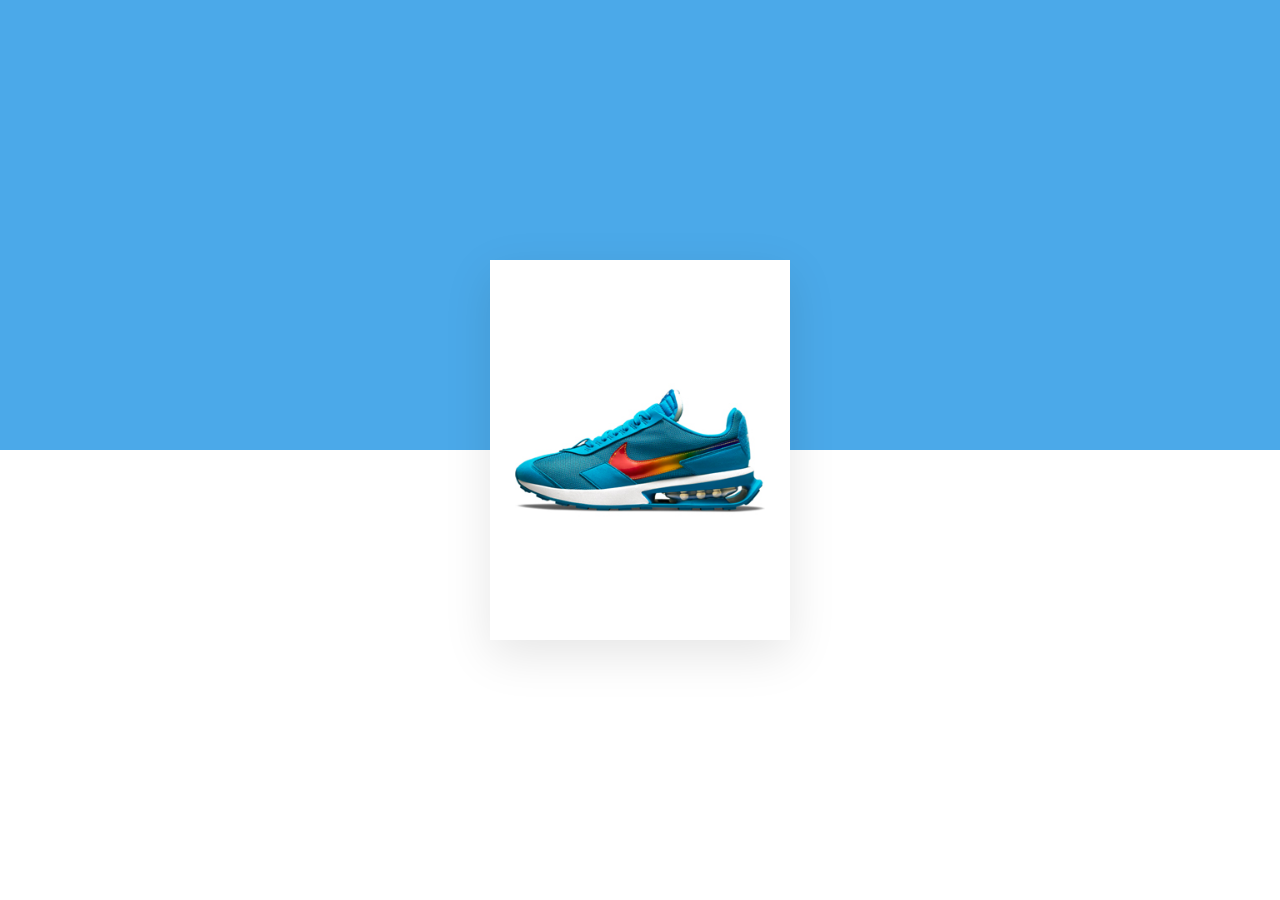
<file: index.html>
<!DOCTYPE html>
<html lang="en">
  <head>
    <meta charset="UTF-8" />
    <meta http-equiv="X-UA-Compatible" content="IE=edge" />
    <meta name="viewport" content="width=device-width, initial-scale=1.0" />
    <title>Product Card UI Design</title>
    <link rel="stylesheet" href="shoes.css" />
  </head>

  <body>
    <div class="card">
      <div class="imgBx">
        <img src="shoes3.jpg" />
      </div>
      <div class="details">
        <h3>Nike Air Max<br /><span>Men's Shoe</span></h3>
        <h4>Product Details</h4>
        <p>
          Lorem ipsum dolor sit, amet consectetur adipisicing elit. Iure,
          voluptatem.
        </p>
        <h4>Size</h4>
        <ul class="size">
          <li>36</li>
          <li>38</li>
          <li>40</li>
          <li>42</li>
          <li>44</li>
        </ul>
        <div class="group">
          <h2><sup>$</sup>199<small>.99</small></h2>
          <a href="#">Buy Now</a>
        </div>
      </div>
    </div>
  </body>
</html>
</file>
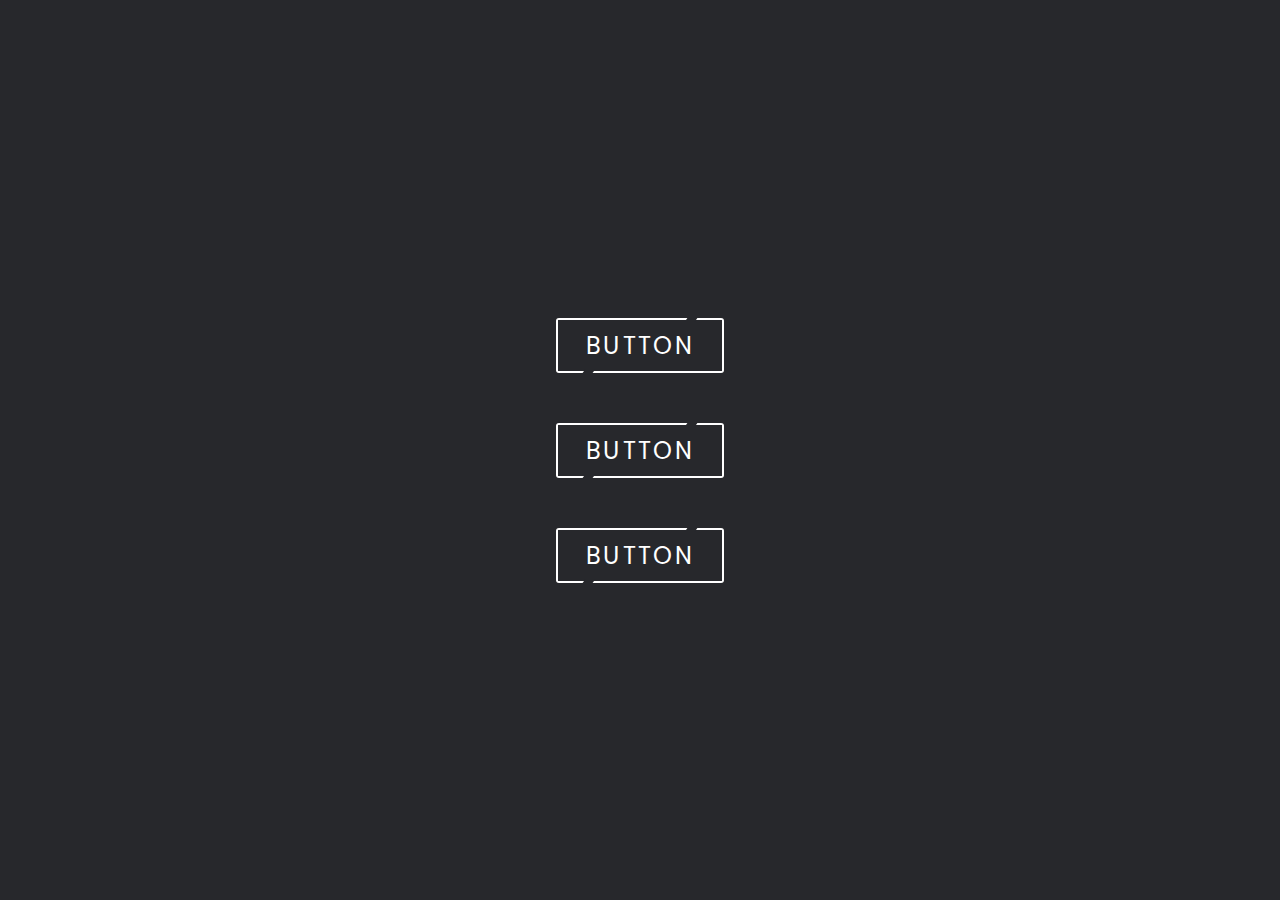
<file: Buttons/index.html>
<!DOCTYPE html>
<html lang="en">
  <head>
    <meta charset="UTF-8" />
    <meta http-equiv="X-UA-Compatible" content="IE=edge" />
    <meta name="viewport" content="width=device-width, initial-scale=1.0" />
    <title>Buttons</title>
    <link rel="stylesheet" href="Buttons.css" />
  </head>

  <body>
    <a href="#" style="--clr: #1e9bff"><span>Button</span><i></i></a>

    <a href="#" style="--clr: #6eff3e"><span>Button</span><i></i></a>

    <a href="#" style="--clr: #ff1867"><span>Button</span><i></i></a>
  </body>
</html>
</file>
<file: shoes.css>
@import url("http://fonts.googleapis.com/css?family=Poppins:200,300,400,500,600,700,800,900&display=swap");
* {
  margin: 0;
  padding: 0;
  box-sizing: border-box;
  font-family: "Poopins", sans-serif;
}

body {
  display: flex;
  justify-content: center;
  align-items: center;
  min-height: 100vh;
  background: linear-gradient(#4ba9e9, #4ba9e9 50%, #fff 50%, #fff 100%);
}

.card {
  position: relative;
  width: 300px;
  height: 380px;
  background: #000;
  box-shadow: 0 15px 45px rgba(0, 0, 0, 0.1);
  display: flex;
  overflow: hidden;
  transition: 500ms ease-in-out;
}

.card:hover {
  width: 600px;
}

.card .imgBx {
  position: relative;
  min-width: 300px;
  height: 100%;
  background: #fff;
  display: flex;
  justify-content: center;
  align-items: center;
  overflow: hidden;
  z-index: 2;
}

.card .imgBx img {
  max-width: 250px;
  transition: 0.5s ease-in-out;
}

.card:hover .imgBx img {
  transform: rotate(-35deg) translateX(-20px);
}

.card .details {
  position: absolute;
  left: 0;
  min-width: 300px;
  height: 100%;
  background: #4ba9e9;
  display: flex;
  justify-content: center;
  /*align-items: center;*/
  padding: 20px;
  flex-direction: column;
  z-index: 1;
  transition: 0.5s ease-in-out;
}

.card:hover .details {
  left: 300px;
}

.card .details::before {
  content: "";
  position: absolute;
  left: 0;
  width: 0;
  height: 0;
  border-top: 10px solid transparent;
  border-bottom: 10px solid transparent;
  border-left: 10px solid #fff;
}

.card .details h3 {
  color: #fff;
  text-transform: uppercase;
  font-weight: 600;
  font-size: 1.5em;
  line-height: 1em;
}

.card .details h3 span {
  font-size: 0.65em;
  font-weight: 300;
  text-transform: none;
  opacity: 0.85;
}

.card .details h4 {
  color: #fff;
  text-transform: uppercase;
  font-weight: 600;
  font-size: 0.9em;
  margin-top: 20px;
  margin-bottom: 10px;
  line-height: 1em;
}

.card .details p {
  color: #fff;
  opacity: 0.85;
  font-size: 0.8em;
}

.card .details .size {
  display: flex;
  gap: 10px;
}

.card .details .size li {
  list-style: none;
  color: #fff;
  font-size: 0.9em;
  width: 40px;
  height: 40px;
  border: 2px solid #fff;
  display: flex;
  justify-content: center;
  align-items: center;
  font-weight: 500;
  opacity: 0.65;
  cursor: pointer;
}

.card .details .size li:hover {
  color: #4ba9e9;
  background: #fff;
  opacity: 1;
}

.card .details .group {
  position: relative;
  display: flex;
  justify-content: space-between;
  align-items: center;
  margin-top: 20px;
}

.card .details .group h2 {
  color: #fff;
  font-weight: 600;
  font-size: 2em;
}

.card .details .group h2 sup {
  font-weight: 300;
}

.card .details .group h2 small {
  font-size: 0.75em;
}

.card .details .group a {
  display: inline-flex;
  padding: 10px 25px;
  background: #fff;
  text-decoration: none;
  text-transform: uppercase;
  font-weight: 500;
  color: #4ba9e9;
}
</file>
<file: Buttons/Buttons.css>
@import url('http://fonts.googleapis.com/css2?family=Poppins:wght@300;400;500;600;700;800;900&display=swap');
* {
    margin: 0;
    padding: 0;
    box-sizing: border-box;
    font-family: 'Poppins', sans-serif;
}

body {
    display: flex;
    justify-content: center;
    align-items: center;
    min-height: 100vh;
    background: #27282c;
    flex-direction: column;
    gap: 50px;
}

a {
    position: relative;
    background: #fff;
    color: #fff;
    text-decoration: none;
    text-transform: uppercase;
    font-size: 1.5em;
    letter-spacing: 0.1em;
    font-weight: 400;
    padding: 10px 30px;
    transition: 0.5s;
    border-radius: 3px;
}

a:hover {
    background: var(--clr);
    color: var(--clr);
    letter-spacing: 0.25em;
    box-shadow: 0 0 35px var(--clr);
}

a::before {
    content: '';
    position: absolute;
    inset: 2px;
    background: #27282c;
}

a span {
    position: relative;
    z-index: 1;
}

a i {
    position: absolute;
    inset: 0;
    display: block;
}

a i::before {
    content: '';
    position: absolute;
    top: 0;
    left: 80%;
    width: 10px;
    height: 4px;
    background: #27282c;
    transform: translateX(-50%) skewX(325deg);
    transition: 0.5s;
}

a:hover i::before {
    width: 20px;
    left: 20%;
}

a i::after {
    content: '';
    position: absolute;
    bottom: 0;
    left: 20%;
    width: 10px;
    height: 4px;
    background: #27282c;
    transform: translateX(-50%) skewX(325deg);
    transition: 0.5s;
}

a:hover i::after {
    width: 20px;
    left: 80%;
}
</file>
